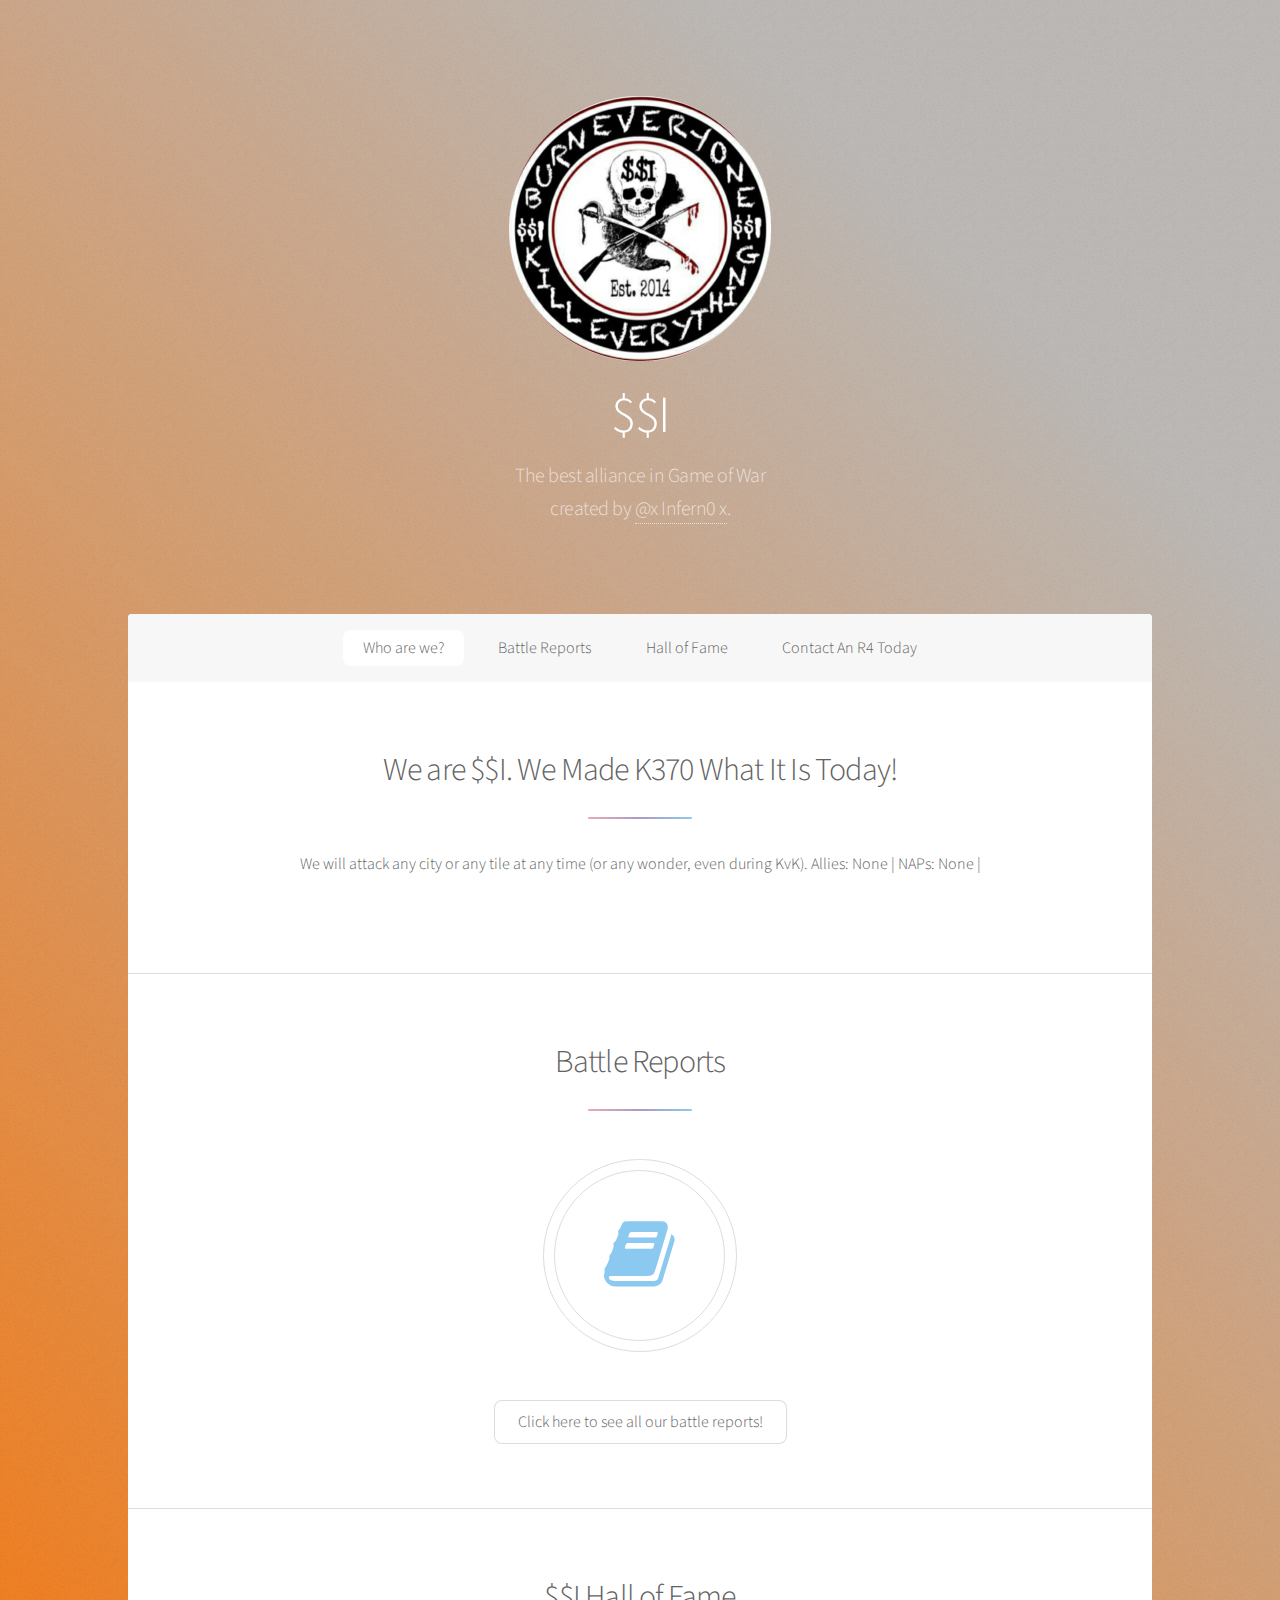
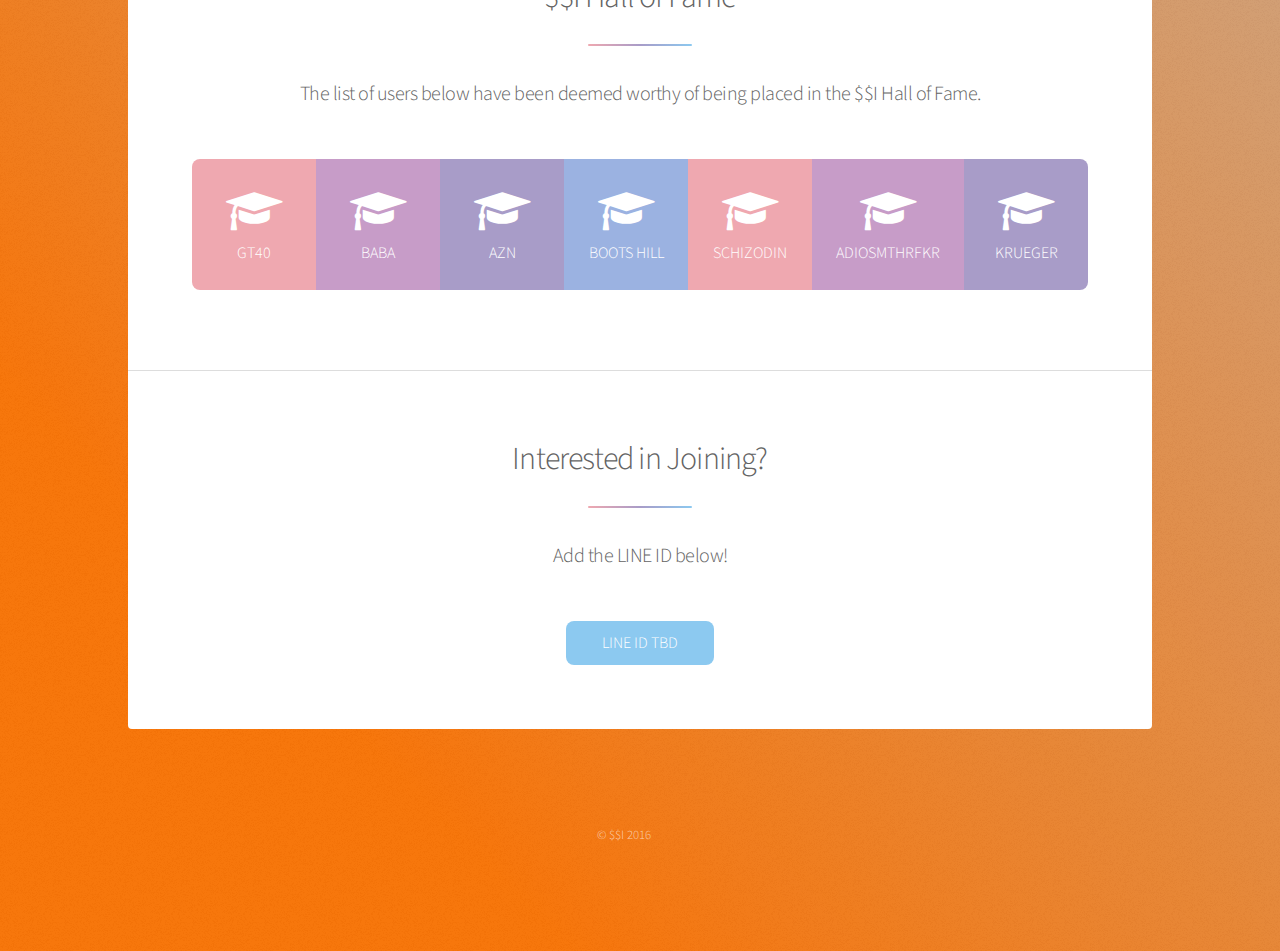
<file: index.html>
<!DOCTYPE HTML>

<html>
	<head>
		<title>Machine Zone Sucks</title>
		<meta charset="utf-8" />
		<meta name="viewport" content="width=device-width, initial-scale=1" />
		<!--[if lte IE 8]><script src="assets/js/ie/html5shiv.js"></script><![endif]-->
		<link rel="stylesheet" href="assets/css/main.css" />
		<!--[if lte IE 9]><link rel="stylesheet" href="assets/css/ie9.css" /><![endif]-->
		<!--[if lte IE 8]><link rel="stylesheet" href="assets/css/ie8.css" /><![endif]-->
	</head>
	<body>

		<!-- Wrapper -->
			<div id="wrapper">

				<!-- Header -->
					<header id="header" class="alt">
						<span class="logo"><img src="images/logo.png" alt="" /></span>
						<h1>$$I</h1>
						<p>The best alliance in Game of War<br />
						created by <a href="">@x Infern0 x</a>.</p>
					</header>

				<!-- Nav -->
					<nav id="nav">
						<ul>
							<li><a href="#intro" class="active">Who are we?</a></li>
							<li><a href="#first">Battle Reports</a></li>
							<li><a href="#second">Hall of Fame</a></li>
							<li><a href="#cta">Contact An R4 Today</a></li>
						</ul>
					</nav>

				<!-- Main -->
					<div id="main">

						<!-- Introduction -->
							<section id="intro" class="main">
								<div class="spotlight">
									<div class="content">
										<header class="major">
											<center><h2>We are $$I. We Made K370 What It Is Today!</h2></center>
										</header>
										<center><p>We will attack any city or any tile at any time (or any wonder, even during KvK). Allies: None | NAPs: None |</p></center>
									</div>
								</div>
							</section>

						<!-- First Section -->
							<section id="first" class="main special">
								<header class="major">
									<h2>Battle Reports</h2>
								</header>
								<ul class="features">
									<li>
										<span class="icon major style5 fa-book"></span>
									</li>
								</ul>
								<footer class="major">
									<ul class="actions">
										<li><a href="reports.html" class="button">Click here to see all our battle reports!</a></li>
									</ul>
								</footer>
							</section>

						<!-- Second Section -->
							<section id="second" class="main special">
								<header class="major">
									<h2>$$I Hall of Fame</h2>
									<p>The list of users below have been deemed worthy of being placed in the $$I Hall of Fame.</p>
								</header>
								<ul class="statistics">
									<li class="style1">
										<span class="icon fa-graduation-cap"></span>
										GT40 
									</li>
									<li class="style2">
										<span class="icon fa-graduation-cap"></span>
										BABA 
									</li>
									<li class="style3">
										<span class="icon fa-graduation-cap"></span>
										AZN 
									</li>
									<li class="style4">
										<span class="icon fa-graduation-cap"></span>
										BOOTS HILL 
									</li>
									<li class="style1">
										<span class="icon fa-graduation-cap"></span>
										SCHIZODIN
									</li>
									<li class="style2">
										<span class="icon fa-graduation-cap"></span>
										ADIOSMTHRFKR
									</li>
									<li class="style3">
										<span class="icon fa-graduation-cap"></span>
										KRUEGER 
									</li>
								</ul>
								<footer class="major">
									<ul class="actions">
									</ul>
								</footer>
							</section>

						<!-- Get Started -->
							<section id="cta" class="main special">
								<header class="major">
									<h2>Interested in Joining?</h2>
									<p>Add the LINE ID below!</p>
								</header>
								<footer class="major">
									<ul class="actions">
										<li><a href="" class="button special">LINE ID TBD</a></li>
									</ul>
								</footer>
							</section>

					</div>

				<!-- Footer -->
					<footer id="footer">
						<p class="copyright">&copy; $$I 2016</p>
					</footer>

			</div>

		<!-- Scripts -->
			<script src="assets/js/jquery.min.js"></script>
			<script src="assets/js/jquery.scrollex.min.js"></script>
			<script src="assets/js/jquery.scrolly.min.js"></script>
			<script src="assets/js/skel.min.js"></script>
			<script src="assets/js/util.js"></script>
			<!--[if lte IE 8]><script src="assets/js/ie/respond.min.js"></script><![endif]-->
			<script src="assets/js/main.js"></script>

	</body>
</html>
</file>
<file: assets/css/ie9.css>
/*
	Stellar by HTML5 UP
	html5up.net | @ajlkn
	Free for personal and commercial use under the CCA 3.0 license (html5up.net/license)
*/

/* Spotlight */

	.spotlight:after {
		content: '';
		display: block;
		clear: both;
	}

	.spotlight .content {
		float: left;
		width: 60%;
	}

	.spotlight .image {
		float: left;
	}

/* Features */

	.features:after {
		content: '';
		display: block;
		clear: both;
	}

	.features li {
		float: left;
	}

/* Statistics */

	.statistics {
		display: inline-block;
		width: auto;
	}

		.statistics:after {
			content: '';
			display: block;
			clear: both;
		}

		.statistics li {
			float: left;
			padding: 1.5em 2.5em;
		}

/* Footer */

	#footer > * {
		float: left;
	}

	#footer .copyright {
		clear: both;
	}
</file>
<file: assets/css/ie8.css>
/*
	Stellar by HTML5 UP
	html5up.net | @ajlkn
	Free for personal and commercial use under the CCA 3.0 license (html5up.net/license)
*/

/* Type */

	body {
		color: #ffffff;
	}

/* Button */

	.button {
		position: relative;
		border: solid 1px !important;
	}

		.button.special {
			border: none !important;
		}

/* Icon */

	.icon.major {
		-ms-behavior: url("assets/js/ie/PIE.htc");
	}

		.icon.major:before {
			font-size: 4em;
			border: 0;
		}

/* Spotlight */

	.spotlight .image {
		position: relative;
		-ms-behavior: url("assets/js/ie/PIE.htc");
	}

		.spotlight .image img {
			position: relative;
			-ms-behavior: url("assets/js/ie/PIE.htc");
		}

/* Features */

	.features li {
		width: 29%;
	}

/* Footer */

	#footer > * {
		width: 50%;
		margin-left: 0;
	}

/* Main */

	#main > .main > .image.main:first-child {
		margin-top: 0;
		margin-left: 0;
		width: 100%;
	}
</file>
<file: assets/css/main.css>
@import url(font-awesome.min.css);
@import "https://fonts.googleapis.com/css?family=Source+Sans+Pro:300,400";

/*
	Stellar by HTML5 UP
	html5up.net | @ajlkn
	Free for personal and commercial use under the CCA 3.0 license (html5up.net/license)
*/

/* Reset */

	html, body, div, span, applet, object, iframe, h1, h2, h3, h4, h5, h6, p, blockquote, pre, a, abbr, acronym, address, big, cite, code, del, dfn, em, img, ins, kbd, q, s, samp, small, strike, strong, sub, sup, tt, var, b, u, i, center, dl, dt, dd, ol, ul, li, fieldset, form, label, legend, table, caption, tbody, tfoot, thead, tr, th, td, article, aside, canvas, details, embed, figure, figcaption, footer, header, hgroup, menu, nav, output, ruby, section, summary, time, mark, audio, video {
		margin: 0;
		padding: 0;
		border: 0;
		font-size: 100%;
		font: inherit;
		vertical-align: baseline;
	}

	article, aside, details, figcaption, figure, footer, header, hgroup, menu, nav, section {
		display: block;
	}

	body {
		line-height: 1;
	}

	ol, ul {
		list-style: none;
	}

	blockquote, q {
		quotes: none;
	}

	blockquote:before, blockquote:after, q:before, q:after {
		content: '';
		content: none;
	}

	table {
		border-collapse: collapse;
		border-spacing: 0;
	}

	body {
		-webkit-text-size-adjust: none;
	}

/* Box Model */

	*, *:before, *:after {
		-moz-box-sizing: border-box;
		-webkit-box-sizing: border-box;
		box-sizing: border-box;
	}

/* Grid */

	.row {
		border-bottom: solid 1px transparent;
		-moz-box-sizing: border-box;
		-webkit-box-sizing: border-box;
		box-sizing: border-box;
	}

	.row > * {
		float: left;
		-moz-box-sizing: border-box;
		-webkit-box-sizing: border-box;
		box-sizing: border-box;
	}

	.row:after, .row:before {
		content: '';
		display: block;
		clear: both;
		height: 0;
	}

	.row.uniform > * > :first-child {
		margin-top: 0;
	}

	.row.uniform > * > :last-child {
		margin-bottom: 0;
	}

	.row.\30 \25 > * {
		padding: 0 0 0 0em;
	}

	.row.\30 \25 {
		margin: 0 0 -1px 0em;
	}

	.row.uniform.\30 \25 > * {
		padding: 0em 0 0 0em;
	}

	.row.uniform.\30 \25 {
		margin: 0em 0 -1px 0em;
	}

	.row > * {
		padding: 0 0 0 1.5em;
	}

	.row {
		margin: 0 0 -1px -1.5em;
	}

	.row.uniform > * {
		padding: 1.5em 0 0 1.5em;
	}

	.row.uniform {
		margin: -1.5em 0 -1px -1.5em;
	}

	.row.\32 00\25 > * {
		padding: 0 0 0 3em;
	}

	.row.\32 00\25 {
		margin: 0 0 -1px -3em;
	}

	.row.uniform.\32 00\25 > * {
		padding: 3em 0 0 3em;
	}

	.row.uniform.\32 00\25 {
		margin: -3em 0 -1px -3em;
	}

	.row.\31 50\25 > * {
		padding: 0 0 0 2.25em;
	}

	.row.\31 50\25 {
		margin: 0 0 -1px -2.25em;
	}

	.row.uniform.\31 50\25 > * {
		padding: 2.25em 0 0 2.25em;
	}

	.row.uniform.\31 50\25 {
		margin: -2.25em 0 -1px -2.25em;
	}

	.row.\35 0\25 > * {
		padding: 0 0 0 0.75em;
	}

	.row.\35 0\25 {
		margin: 0 0 -1px -0.75em;
	}

	.row.uniform.\35 0\25 > * {
		padding: 0.75em 0 0 0.75em;
	}

	.row.uniform.\35 0\25 {
		margin: -0.75em 0 -1px -0.75em;
	}

	.row.\32 5\25 > * {
		padding: 0 0 0 0.375em;
	}

	.row.\32 5\25 {
		margin: 0 0 -1px -0.375em;
	}

	.row.uniform.\32 5\25 > * {
		padding: 0.375em 0 0 0.375em;
	}

	.row.uniform.\32 5\25 {
		margin: -0.375em 0 -1px -0.375em;
	}

	.\31 2u, .\31 2u\24 {
		width: 100%;
		clear: none;
		margin-left: 0;
	}

	.\31 1u, .\31 1u\24 {
		width: 91.6666666667%;
		clear: none;
		margin-left: 0;
	}

	.\31 0u, .\31 0u\24 {
		width: 83.3333333333%;
		clear: none;
		margin-left: 0;
	}

	.\39 u, .\39 u\24 {
		width: 75%;
		clear: none;
		margin-left: 0;
	}

	.\38 u, .\38 u\24 {
		width: 66.6666666667%;
		clear: none;
		margin-left: 0;
	}

	.\37 u, .\37 u\24 {
		width: 58.3333333333%;
		clear: none;
		margin-left: 0;
	}

	.\36 u, .\36 u\24 {
		width: 50%;
		clear: none;
		margin-left: 0;
	}

	.\35 u, .\35 u\24 {
		width: 41.6666666667%;
		clear: none;
		margin-left: 0;
	}

	.\34 u, .\34 u\24 {
		width: 33.3333333333%;
		clear: none;
		margin-left: 0;
	}

	.\33 u, .\33 u\24 {
		width: 25%;
		clear: none;
		margin-left: 0;
	}

	.\32 u, .\32 u\24 {
		width: 16.6666666667%;
		clear: none;
		margin-left: 0;
	}

	.\31 u, .\31 u\24 {
		width: 8.3333333333%;
		clear: none;
		margin-left: 0;
	}

	.\31 2u\24 + *,
	.\31 1u\24 + *,
	.\31 0u\24 + *,
	.\39 u\24 + *,
	.\38 u\24 + *,
	.\37 u\24 + *,
	.\36 u\24 + *,
	.\35 u\24 + *,
	.\34 u\24 + *,
	.\33 u\24 + *,
	.\32 u\24 + *,
	.\31 u\24 + * {
		clear: left;
	}

	.\-11u {
		margin-left: 91.66667%;
	}

	.\-10u {
		margin-left: 83.33333%;
	}

	.\-9u {
		margin-left: 75%;
	}

	.\-8u {
		margin-left: 66.66667%;
	}

	.\-7u {
		margin-left: 58.33333%;
	}

	.\-6u {
		margin-left: 50%;
	}

	.\-5u {
		margin-left: 41.66667%;
	}

	.\-4u {
		margin-left: 33.33333%;
	}

	.\-3u {
		margin-left: 25%;
	}

	.\-2u {
		margin-left: 16.66667%;
	}

	.\-1u {
		margin-left: 8.33333%;
	}

	@media screen and (max-width: 1680px) {

		.row > * {
			padding: 0 0 0 1.5em;
		}

		.row {
			margin: 0 0 -1px -1.5em;
		}

		.row.uniform > * {
			padding: 1.5em 0 0 1.5em;
		}

		.row.uniform {
			margin: -1.5em 0 -1px -1.5em;
		}

		.row.\32 00\25 > * {
			padding: 0 0 0 3em;
		}

		.row.\32 00\25 {
			margin: 0 0 -1px -3em;
		}

		.row.uniform.\32 00\25 > * {
			padding: 3em 0 0 3em;
		}

		.row.uniform.\32 00\25 {
			margin: -3em 0 -1px -3em;
		}

		.row.\31 50\25 > * {
			padding: 0 0 0 2.25em;
		}

		.row.\31 50\25 {
			margin: 0 0 -1px -2.25em;
		}

		.row.uniform.\31 50\25 > * {
			padding: 2.25em 0 0 2.25em;
		}

		.row.uniform.\31 50\25 {
			margin: -2.25em 0 -1px -2.25em;
		}

		.row.\35 0\25 > * {
			padding: 0 0 0 0.75em;
		}

		.row.\35 0\25 {
			margin: 0 0 -1px -0.75em;
		}

		.row.uniform.\35 0\25 > * {
			padding: 0.75em 0 0 0.75em;
		}

		.row.uniform.\35 0\25 {
			margin: -0.75em 0 -1px -0.75em;
		}

		.row.\32 5\25 > * {
			padding: 0 0 0 0.375em;
		}

		.row.\32 5\25 {
			margin: 0 0 -1px -0.375em;
		}

		.row.uniform.\32 5\25 > * {
			padding: 0.375em 0 0 0.375em;
		}

		.row.uniform.\32 5\25 {
			margin: -0.375em 0 -1px -0.375em;
		}

		.\31 2u\28xlarge\29, .\31 2u\24\28xlarge\29 {
			width: 100%;
			clear: none;
			margin-left: 0;
		}

		.\31 1u\28xlarge\29, .\31 1u\24\28xlarge\29 {
			width: 91.6666666667%;
			clear: none;
			margin-left: 0;
		}

		.\31 0u\28xlarge\29, .\31 0u\24\28xlarge\29 {
			width: 83.3333333333%;
			clear: none;
			margin-left: 0;
		}

		.\39 u\28xlarge\29, .\39 u\24\28xlarge\29 {
			width: 75%;
			clear: none;
			margin-left: 0;
		}

		.\38 u\28xlarge\29, .\38 u\24\28xlarge\29 {
			width: 66.6666666667%;
			clear: none;
			margin-left: 0;
		}

		.\37 u\28xlarge\29, .\37 u\24\28xlarge\29 {
			width: 58.3333333333%;
			clear: none;
			margin-left: 0;
		}

		.\36 u\28xlarge\29, .\36 u\24\28xlarge\29 {
			width: 50%;
			clear: none;
			margin-left: 0;
		}

		.\35 u\28xlarge\29, .\35 u\24\28xlarge\29 {
			width: 41.6666666667%;
			clear: none;
			margin-left: 0;
		}

		.\34 u\28xlarge\29, .\34 u\24\28xlarge\29 {
			width: 33.3333333333%;
			clear: none;
			margin-left: 0;
		}

		.\33 u\28xlarge\29, .\33 u\24\28xlarge\29 {
			width: 25%;
			clear: none;
			margin-left: 0;
		}

		.\32 u\28xlarge\29, .\32 u\24\28xlarge\29 {
			width: 16.6666666667%;
			clear: none;
			margin-left: 0;
		}

		.\31 u\28xlarge\29, .\31 u\24\28xlarge\29 {
			width: 8.3333333333%;
			clear: none;
			margin-left: 0;
		}

		.\31 2u\24\28xlarge\29 + *,
		.\31 1u\24\28xlarge\29 + *,
		.\31 0u\24\28xlarge\29 + *,
		.\39 u\24\28xlarge\29 + *,
		.\38 u\24\28xlarge\29 + *,
		.\37 u\24\28xlarge\29 + *,
		.\36 u\24\28xlarge\29 + *,
		.\35 u\24\28xlarge\29 + *,
		.\34 u\24\28xlarge\29 + *,
		.\33 u\24\28xlarge\29 + *,
		.\32 u\24\28xlarge\29 + *,
		.\31 u\24\28xlarge\29 + * {
			clear: left;
		}

		.\-11u\28xlarge\29 {
			margin-left: 91.66667%;
		}

		.\-10u\28xlarge\29 {
			margin-left: 83.33333%;
		}

		.\-9u\28xlarge\29 {
			margin-left: 75%;
		}

		.\-8u\28xlarge\29 {
			margin-left: 66.66667%;
		}

		.\-7u\28xlarge\29 {
			margin-left: 58.33333%;
		}

		.\-6u\28xlarge\29 {
			margin-left: 50%;
		}

		.\-5u\28xlarge\29 {
			margin-left: 41.66667%;
		}

		.\-4u\28xlarge\29 {
			margin-left: 33.33333%;
		}

		.\-3u\28xlarge\29 {
			margin-left: 25%;
		}

		.\-2u\28xlarge\29 {
			margin-left: 16.66667%;
		}

		.\-1u\28xlarge\29 {
			margin-left: 8.33333%;
		}

	}

	@media screen and (max-width: 1280px) {

		.row > * {
			padding: 0 0 0 1.5em;
		}

		.row {
			margin: 0 0 -1px -1.5em;
		}

		.row.uniform > * {
			padding: 1.5em 0 0 1.5em;
		}

		.row.uniform {
			margin: -1.5em 0 -1px -1.5em;
		}

		.row.\32 00\25 > * {
			padding: 0 0 0 3em;
		}

		.row.\32 00\25 {
			margin: 0 0 -1px -3em;
		}

		.row.uniform.\32 00\25 > * {
			padding: 3em 0 0 3em;
		}

		.row.uniform.\32 00\25 {
			margin: -3em 0 -1px -3em;
		}

		.row.\31 50\25 > * {
			padding: 0 0 0 2.25em;
		}

		.row.\31 50\25 {
			margin: 0 0 -1px -2.25em;
		}

		.row.uniform.\31 50\25 > * {
			padding: 2.25em 0 0 2.25em;
		}

		.row.uniform.\31 50\25 {
			margin: -2.25em 0 -1px -2.25em;
		}

		.row.\35 0\25 > * {
			padding: 0 0 0 0.75em;
		}

		.row.\35 0\25 {
			margin: 0 0 -1px -0.75em;
		}

		.row.uniform.\35 0\25 > * {
			padding: 0.75em 0 0 0.75em;
		}

		.row.uniform.\35 0\25 {
			margin: -0.75em 0 -1px -0.75em;
		}

		.row.\32 5\25 > * {
			padding: 0 0 0 0.375em;
		}

		.row.\32 5\25 {
			margin: 0 0 -1px -0.375em;
		}

		.row.uniform.\32 5\25 > * {
			padding: 0.375em 0 0 0.375em;
		}

		.row.uniform.\32 5\25 {
			margin: -0.375em 0 -1px -0.375em;
		}

		.\31 2u\28large\29, .\31 2u\24\28large\29 {
			width: 100%;
			clear: none;
			margin-left: 0;
		}

		.\31 1u\28large\29, .\31 1u\24\28large\29 {
			width: 91.6666666667%;
			clear: none;
			margin-left: 0;
		}

		.\31 0u\28large\29, .\31 0u\24\28large\29 {
			width: 83.3333333333%;
			clear: none;
			margin-left: 0;
		}

		.\39 u\28large\29, .\39 u\24\28large\29 {
			width: 75%;
			clear: none;
			margin-left: 0;
		}

		.\38 u\28large\29, .\38 u\24\28large\29 {
			width: 66.6666666667%;
			clear: none;
			margin-left: 0;
		}

		.\37 u\28large\29, .\37 u\24\28large\29 {
			width: 58.3333333333%;
			clear: none;
			margin-left: 0;
		}

		.\36 u\28large\29, .\36 u\24\28large\29 {
			width: 50%;
			clear: none;
			margin-left: 0;
		}

		.\35 u\28large\29, .\35 u\24\28large\29 {
			width: 41.6666666667%;
			clear: none;
			margin-left: 0;
		}

		.\34 u\28large\29, .\34 u\24\28large\29 {
			width: 33.3333333333%;
			clear: none;
			margin-left: 0;
		}

		.\33 u\28large\29, .\33 u\24\28large\29 {
			width: 25%;
			clear: none;
			margin-left: 0;
		}

		.\32 u\28large\29, .\32 u\24\28large\29 {
			width: 16.6666666667%;
			clear: none;
			margin-left: 0;
		}

		.\31 u\28large\29, .\31 u\24\28large\29 {
			width: 8.3333333333%;
			clear: none;
			margin-left: 0;
		}

		.\31 2u\24\28large\29 + *,
		.\31 1u\24\28large\29 + *,
		.\31 0u\24\28large\29 + *,
		.\39 u\24\28large\29 + *,
		.\38 u\24\28large\29 + *,
		.\37 u\24\28large\29 + *,
		.\36 u\24\28large\29 + *,
		.\35 u\24\28large\29 + *,
		.\34 u\24\28large\29 + *,
		.\33 u\24\28large\29 + *,
		.\32 u\24\28large\29 + *,
		.\31 u\24\28large\29 + * {
			clear: left;
		}

		.\-11u\28large\29 {
			margin-left: 91.66667%;
		}

		.\-10u\28large\29 {
			margin-left: 83.33333%;
		}

		.\-9u\28large\29 {
			margin-left: 75%;
		}

		.\-8u\28large\29 {
			margin-left: 66.66667%;
		}

		.\-7u\28large\29 {
			margin-left: 58.33333%;
		}

		.\-6u\28large\29 {
			margin-left: 50%;
		}

		.\-5u\28large\29 {
			margin-left: 41.66667%;
		}

		.\-4u\28large\29 {
			margin-left: 33.33333%;
		}

		.\-3u\28large\29 {
			margin-left: 25%;
		}

		.\-2u\28large\29 {
			margin-left: 16.66667%;
		}

		.\-1u\28large\29 {
			margin-left: 8.33333%;
		}

	}

	@media screen and (max-width: 980px) {

		.row > * {
			padding: 0 0 0 1.5em;
		}

		.row {
			margin: 0 0 -1px -1.5em;
		}

		.row.uniform > * {
			padding: 1.5em 0 0 1.5em;
		}

		.row.uniform {
			margin: -1.5em 0 -1px -1.5em;
		}

		.row.\32 00\25 > * {
			padding: 0 0 0 3em;
		}

		.row.\32 00\25 {
			margin: 0 0 -1px -3em;
		}

		.row.uniform.\32 00\25 > * {
			padding: 3em 0 0 3em;
		}

		.row.uniform.\32 00\25 {
			margin: -3em 0 -1px -3em;
		}

		.row.\31 50\25 > * {
			padding: 0 0 0 2.25em;
		}

		.row.\31 50\25 {
			margin: 0 0 -1px -2.25em;
		}

		.row.uniform.\31 50\25 > * {
			padding: 2.25em 0 0 2.25em;
		}

		.row.uniform.\31 50\25 {
			margin: -2.25em 0 -1px -2.25em;
		}

		.row.\35 0\25 > * {
			padding: 0 0 0 0.75em;
		}

		.row.\35 0\25 {
			margin: 0 0 -1px -0.75em;
		}

		.row.uniform.\35 0\25 > * {
			padding: 0.75em 0 0 0.75em;
		}

		.row.uniform.\35 0\25 {
			margin: -0.75em 0 -1px -0.75em;
		}

		.row.\32 5\25 > * {
			padding: 0 0 0 0.375em;
		}

		.row.\32 5\25 {
			margin: 0 0 -1px -0.375em;
		}

		.row.uniform.\32 5\25 > * {
			padding: 0.375em 0 0 0.375em;
		}

		.row.uniform.\32 5\25 {
			margin: -0.375em 0 -1px -0.375em;
		}

		.\31 2u\28medium\29, .\31 2u\24\28medium\29 {
			width: 100%;
			clear: none;
			margin-left: 0;
		}

		.\31 1u\28medium\29, .\31 1u\24\28medium\29 {
			width: 91.6666666667%;
			clear: none;
			margin-left: 0;
		}

		.\31 0u\28medium\29, .\31 0u\24\28medium\29 {
			width: 83.3333333333%;
			clear: none;
			margin-left: 0;
		}

		.\39 u\28medium\29, .\39 u\24\28medium\29 {
			width: 75%;
			clear: none;
			margin-left: 0;
		}

		.\38 u\28medium\29, .\38 u\24\28medium\29 {
			width: 66.6666666667%;
			clear: none;
			margin-left: 0;
		}

		.\37 u\28medium\29, .\37 u\24\28medium\29 {
			width: 58.3333333333%;
			clear: none;
			margin-left: 0;
		}

		.\36 u\28medium\29, .\36 u\24\28medium\29 {
			width: 50%;
			clear: none;
			margin-left: 0;
		}

		.\35 u\28medium\29, .\35 u\24\28medium\29 {
			width: 41.6666666667%;
			clear: none;
			margin-left: 0;
		}

		.\34 u\28medium\29, .\34 u\24\28medium\29 {
			width: 33.3333333333%;
			clear: none;
			margin-left: 0;
		}

		.\33 u\28medium\29, .\33 u\24\28medium\29 {
			width: 25%;
			clear: none;
			margin-left: 0;
		}

		.\32 u\28medium\29, .\32 u\24\28medium\29 {
			width: 16.6666666667%;
			clear: none;
			margin-left: 0;
		}

		.\31 u\28medium\29, .\31 u\24\28medium\29 {
			width: 8.3333333333%;
			clear: none;
			margin-left: 0;
		}

		.\31 2u\24\28medium\29 + *,
		.\31 1u\24\28medium\29 + *,
		.\31 0u\24\28medium\29 + *,
		.\39 u\24\28medium\29 + *,
		.\38 u\24\28medium\29 + *,
		.\37 u\24\28medium\29 + *,
		.\36 u\24\28medium\29 + *,
		.\35 u\24\28medium\29 + *,
		.\34 u\24\28medium\29 + *,
		.\33 u\24\28medium\29 + *,
		.\32 u\24\28medium\29 + *,
		.\31 u\24\28medium\29 + * {
			clear: left;
		}

		.\-11u\28medium\29 {
			margin-left: 91.66667%;
		}

		.\-10u\28medium\29 {
			margin-left: 83.33333%;
		}

		.\-9u\28medium\29 {
			margin-left: 75%;
		}

		.\-8u\28medium\29 {
			margin-left: 66.66667%;
		}

		.\-7u\28medium\29 {
			margin-left: 58.33333%;
		}

		.\-6u\28medium\29 {
			margin-left: 50%;
		}

		.\-5u\28medium\29 {
			margin-left: 41.66667%;
		}

		.\-4u\28medium\29 {
			margin-left: 33.33333%;
		}

		.\-3u\28medium\29 {
			margin-left: 25%;
		}

		.\-2u\28medium\29 {
			margin-left: 16.66667%;
		}

		.\-1u\28medium\29 {
			margin-left: 8.33333%;
		}

	}

	@media screen and (max-width: 736px) {

		.row > * {
			padding: 0 0 0 1em;
		}

		.row {
			margin: 0 0 -1px -1em;
		}

		.row.uniform > * {
			padding: 1em 0 0 1em;
		}

		.row.uniform {
			margin: -1em 0 -1px -1em;
		}

		.row.\32 00\25 > * {
			padding: 0 0 0 2em;
		}

		.row.\32 00\25 {
			margin: 0 0 -1px -2em;
		}

		.row.uniform.\32 00\25 > * {
			padding: 2em 0 0 2em;
		}

		.row.uniform.\32 00\25 {
			margin: -2em 0 -1px -2em;
		}

		.row.\31 50\25 > * {
			padding: 0 0 0 1.5em;
		}

		.row.\31 50\25 {
			margin: 0 0 -1px -1.5em;
		}

		.row.uniform.\31 50\25 > * {
			padding: 1.5em 0 0 1.5em;
		}

		.row.uniform.\31 50\25 {
			margin: -1.5em 0 -1px -1.5em;
		}

		.row.\35 0\25 > * {
			padding: 0 0 0 0.5em;
		}

		.row.\35 0\25 {
			margin: 0 0 -1px -0.5em;
		}

		.row.uniform.\35 0\25 > * {
			padding: 0.5em 0 0 0.5em;
		}

		.row.uniform.\35 0\25 {
			margin: -0.5em 0 -1px -0.5em;
		}

		.row.\32 5\25 > * {
			padding: 0 0 0 0.25em;
		}

		.row.\32 5\25 {
			margin: 0 0 -1px -0.25em;
		}

		.row.uniform.\32 5\25 > * {
			padding: 0.25em 0 0 0.25em;
		}

		.row.uniform.\32 5\25 {
			margin: -0.25em 0 -1px -0.25em;
		}

		.\31 2u\28small\29, .\31 2u\24\28small\29 {
			width: 100%;
			clear: none;
			margin-left: 0;
		}

		.\31 1u\28small\29, .\31 1u\24\28small\29 {
			width: 91.6666666667%;
			clear: none;
			margin-left: 0;
		}

		.\31 0u\28small\29, .\31 0u\24\28small\29 {
			width: 83.3333333333%;
			clear: none;
			margin-left: 0;
		}

		.\39 u\28small\29, .\39 u\24\28small\29 {
			width: 75%;
			clear: none;
			margin-left: 0;
		}

		.\38 u\28small\29, .\38 u\24\28small\29 {
			width: 66.6666666667%;
			clear: none;
			margin-left: 0;
		}

		.\37 u\28small\29, .\37 u\24\28small\29 {
			width: 58.3333333333%;
			clear: none;
			margin-left: 0;
		}

		.\36 u\28small\29, .\36 u\24\28small\29 {
			width: 50%;
			clear: none;
			margin-left: 0;
		}

		.\35 u\28small\29, .\35 u\24\28small\29 {
			width: 41.6666666667%;
			clear: none;
			margin-left: 0;
		}

		.\34 u\28small\29, .\34 u\24\28small\29 {
			width: 33.3333333333%;
			clear: none;
			margin-left: 0;
		}

		.\33 u\28small\29, .\33 u\24\28small\29 {
			width: 25%;
			clear: none;
			margin-left: 0;
		}

		.\32 u\28small\29, .\32 u\24\28small\29 {
			width: 16.6666666667%;
			clear: none;
			margin-left: 0;
		}

		.\31 u\28small\29, .\31 u\24\28small\29 {
			width: 8.3333333333%;
			clear: none;
			margin-left: 0;
		}

		.\31 2u\24\28small\29 + *,
		.\31 1u\24\28small\29 + *,
		.\31 0u\24\28small\29 + *,
		.\39 u\24\28small\29 + *,
		.\38 u\24\28small\29 + *,
		.\37 u\24\28small\29 + *,
		.\36 u\24\28small\29 + *,
		.\35 u\24\28small\29 + *,
		.\34 u\24\28small\29 + *,
		.\33 u\24\28small\29 + *,
		.\32 u\24\28small\29 + *,
		.\31 u\24\28small\29 + * {
			clear: left;
		}

		.\-11u\28small\29 {
			margin-left: 91.66667%;
		}

		.\-10u\28small\29 {
			margin-left: 83.33333%;
		}

		.\-9u\28small\29 {
			margin-left: 75%;
		}

		.\-8u\28small\29 {
			margin-left: 66.66667%;
		}

		.\-7u\28small\29 {
			margin-left: 58.33333%;
		}

		.\-6u\28small\29 {
			margin-left: 50%;
		}

		.\-5u\28small\29 {
			margin-left: 41.66667%;
		}

		.\-4u\28small\29 {
			margin-left: 33.33333%;
		}

		.\-3u\28small\29 {
			margin-left: 25%;
		}

		.\-2u\28small\29 {
			margin-left: 16.66667%;
		}

		.\-1u\28small\29 {
			margin-left: 8.33333%;
		}

	}

	@media screen and (max-width: 480px) {

		.row > * {
			padding: 0 0 0 1em;
		}

		.row {
			margin: 0 0 -1px -1em;
		}

		.row.uniform > * {
			padding: 1em 0 0 1em;
		}

		.row.uniform {
			margin: -1em 0 -1px -1em;
		}

		.row.\32 00\25 > * {
			padding: 0 0 0 2em;
		}

		.row.\32 00\25 {
			margin: 0 0 -1px -2em;
		}

		.row.uniform.\32 00\25 > * {
			padding: 2em 0 0 2em;
		}

		.row.uniform.\32 00\25 {
			margin: -2em 0 -1px -2em;
		}

		.row.\31 50\25 > * {
			padding: 0 0 0 1.5em;
		}

		.row.\31 50\25 {
			margin: 0 0 -1px -1.5em;
		}

		.row.uniform.\31 50\25 > * {
			padding: 1.5em 0 0 1.5em;
		}

		.row.uniform.\31 50\25 {
			margin: -1.5em 0 -1px -1.5em;
		}

		.row.\35 0\25 > * {
			padding: 0 0 0 0.5em;
		}

		.row.\35 0\25 {
			margin: 0 0 -1px -0.5em;
		}

		.row.uniform.\35 0\25 > * {
			padding: 0.5em 0 0 0.5em;
		}

		.row.uniform.\35 0\25 {
			margin: -0.5em 0 -1px -0.5em;
		}

		.row.\32 5\25 > * {
			padding: 0 0 0 0.25em;
		}

		.row.\32 5\25 {
			margin: 0 0 -1px -0.25em;
		}

		.row.uniform.\32 5\25 > * {
			padding: 0.25em 0 0 0.25em;
		}

		.row.uniform.\32 5\25 {
			margin: -0.25em 0 -1px -0.25em;
		}

		.\31 2u\28xsmall\29, .\31 2u\24\28xsmall\29 {
			width: 100%;
			clear: none;
			margin-left: 0;
		}

		.\31 1u\28xsmall\29, .\31 1u\24\28xsmall\29 {
			width: 91.6666666667%;
			clear: none;
			margin-left: 0;
		}

		.\31 0u\28xsmall\29, .\31 0u\24\28xsmall\29 {
			width: 83.3333333333%;
			clear: none;
			margin-left: 0;
		}

		.\39 u\28xsmall\29, .\39 u\24\28xsmall\29 {
			width: 75%;
			clear: none;
			margin-left: 0;
		}

		.\38 u\28xsmall\29, .\38 u\24\28xsmall\29 {
			width: 66.6666666667%;
			clear: none;
			margin-left: 0;
		}

		.\37 u\28xsmall\29, .\37 u\24\28xsmall\29 {
			width: 58.3333333333%;
			clear: none;
			margin-left: 0;
		}

		.\36 u\28xsmall\29, .\36 u\24\28xsmall\29 {
			width: 50%;
			clear: none;
			margin-left: 0;
		}

		.\35 u\28xsmall\29, .\35 u\24\28xsmall\29 {
			width: 41.6666666667%;
			clear: none;
			margin-left: 0;
		}

		.\34 u\28xsmall\29, .\34 u\24\28xsmall\29 {
			width: 33.3333333333%;
			clear: none;
			margin-left: 0;
		}

		.\33 u\28xsmall\29, .\33 u\24\28xsmall\29 {
			width: 25%;
			clear: none;
			margin-left: 0;
		}

		.\32 u\28xsmall\29, .\32 u\24\28xsmall\29 {
			width: 16.6666666667%;
			clear: none;
			margin-left: 0;
		}

		.\31 u\28xsmall\29, .\31 u\24\28xsmall\29 {
			width: 8.3333333333%;
			clear: none;
			margin-left: 0;
		}

		.\31 2u\24\28xsmall\29 + *,
		.\31 1u\24\28xsmall\29 + *,
		.\31 0u\24\28xsmall\29 + *,
		.\39 u\24\28xsmall\29 + *,
		.\38 u\24\28xsmall\29 + *,
		.\37 u\24\28xsmall\29 + *,
		.\36 u\24\28xsmall\29 + *,
		.\35 u\24\28xsmall\29 + *,
		.\34 u\24\28xsmall\29 + *,
		.\33 u\24\28xsmall\29 + *,
		.\32 u\24\28xsmall\29 + *,
		.\31 u\24\28xsmall\29 + * {
			clear: left;
		}

		.\-11u\28xsmall\29 {
			margin-left: 91.66667%;
		}

		.\-10u\28xsmall\29 {
			margin-left: 83.33333%;
		}

		.\-9u\28xsmall\29 {
			margin-left: 75%;
		}

		.\-8u\28xsmall\29 {
			margin-left: 66.66667%;
		}

		.\-7u\28xsmall\29 {
			margin-left: 58.33333%;
		}

		.\-6u\28xsmall\29 {
			margin-left: 50%;
		}

		.\-5u\28xsmall\29 {
			margin-left: 41.66667%;
		}

		.\-4u\28xsmall\29 {
			margin-left: 33.33333%;
		}

		.\-3u\28xsmall\29 {
			margin-left: 25%;
		}

		.\-2u\28xsmall\29 {
			margin-left: 16.66667%;
		}

		.\-1u\28xsmall\29 {
			margin-left: 8.33333%;
		}

	}

	@media screen and (max-width: 360px) {

		.row > * {
			padding: 0 0 0 1em;
		}

		.row {
			margin: 0 0 -1px -1em;
		}

		.row.uniform > * {
			padding: 1em 0 0 1em;
		}

		.row.uniform {
			margin: -1em 0 -1px -1em;
		}

		.row.\32 00\25 > * {
			padding: 0 0 0 2em;
		}

		.row.\32 00\25 {
			margin: 0 0 -1px -2em;
		}

		.row.uniform.\32 00\25 > * {
			padding: 2em 0 0 2em;
		}

		.row.uniform.\32 00\25 {
			margin: -2em 0 -1px -2em;
		}

		.row.\31 50\25 > * {
			padding: 0 0 0 1.5em;
		}

		.row.\31 50\25 {
			margin: 0 0 -1px -1.5em;
		}

		.row.uniform.\31 50\25 > * {
			padding: 1.5em 0 0 1.5em;
		}

		.row.uniform.\31 50\25 {
			margin: -1.5em 0 -1px -1.5em;
		}

		.row.\35 0\25 > * {
			padding: 0 0 0 0.5em;
		}

		.row.\35 0\25 {
			margin: 0 0 -1px -0.5em;
		}

		.row.uniform.\35 0\25 > * {
			padding: 0.5em 0 0 0.5em;
		}

		.row.uniform.\35 0\25 {
			margin: -0.5em 0 -1px -0.5em;
		}

		.row.\32 5\25 > * {
			padding: 0 0 0 0.25em;
		}

		.row.\32 5\25 {
			margin: 0 0 -1px -0.25em;
		}

		.row.uniform.\32 5\25 > * {
			padding: 0.25em 0 0 0.25em;
		}

		.row.uniform.\32 5\25 {
			margin: -0.25em 0 -1px -0.25em;
		}

		.\31 2u\28xxsmall\29, .\31 2u\24\28xxsmall\29 {
			width: 100%;
			clear: none;
			margin-left: 0;
		}

		.\31 1u\28xxsmall\29, .\31 1u\24\28xxsmall\29 {
			width: 91.6666666667%;
			clear: none;
			margin-left: 0;
		}

		.\31 0u\28xxsmall\29, .\31 0u\24\28xxsmall\29 {
			width: 83.3333333333%;
			clear: none;
			margin-left: 0;
		}

		.\39 u\28xxsmall\29, .\39 u\24\28xxsmall\29 {
			width: 75%;
			clear: none;
			margin-left: 0;
		}

		.\38 u\28xxsmall\29, .\38 u\24\28xxsmall\29 {
			width: 66.6666666667%;
			clear: none;
			margin-left: 0;
		}

		.\37 u\28xxsmall\29, .\37 u\24\28xxsmall\29 {
			width: 58.3333333333%;
			clear: none;
			margin-left: 0;
		}

		.\36 u\28xxsmall\29, .\36 u\24\28xxsmall\29 {
			width: 50%;
			clear: none;
			margin-left: 0;
		}

		.\35 u\28xxsmall\29, .\35 u\24\28xxsmall\29 {
			width: 41.6666666667%;
			clear: none;
			margin-left: 0;
		}

		.\34 u\28xxsmall\29, .\34 u\24\28xxsmall\29 {
			width: 33.3333333333%;
			clear: none;
			margin-left: 0;
		}

		.\33 u\28xxsmall\29, .\33 u\24\28xxsmall\29 {
			width: 25%;
			clear: none;
			margin-left: 0;
		}

		.\32 u\28xxsmall\29, .\32 u\24\28xxsmall\29 {
			width: 16.6666666667%;
			clear: none;
			margin-left: 0;
		}

		.\31 u\28xxsmall\29, .\31 u\24\28xxsmall\29 {
			width: 8.3333333333%;
			clear: none;
			margin-left: 0;
		}

		.\31 2u\24\28xxsmall\29 + *,
		.\31 1u\24\28xxsmall\29 + *,
		.\31 0u\24\28xxsmall\29 + *,
		.\39 u\24\28xxsmall\29 + *,
		.\38 u\24\28xxsmall\29 + *,
		.\37 u\24\28xxsmall\29 + *,
		.\36 u\24\28xxsmall\29 + *,
		.\35 u\24\28xxsmall\29 + *,
		.\34 u\24\28xxsmall\29 + *,
		.\33 u\24\28xxsmall\29 + *,
		.\32 u\24\28xxsmall\29 + *,
		.\31 u\24\28xxsmall\29 + * {
			clear: left;
		}

		.\-11u\28xxsmall\29 {
			margin-left: 91.66667%;
		}

		.\-10u\28xxsmall\29 {
			margin-left: 83.33333%;
		}

		.\-9u\28xxsmall\29 {
			margin-left: 75%;
		}

		.\-8u\28xxsmall\29 {
			margin-left: 66.66667%;
		}

		.\-7u\28xxsmall\29 {
			margin-left: 58.33333%;
		}

		.\-6u\28xxsmall\29 {
			margin-left: 50%;
		}

		.\-5u\28xxsmall\29 {
			margin-left: 41.66667%;
		}

		.\-4u\28xxsmall\29 {
			margin-left: 33.33333%;
		}

		.\-3u\28xxsmall\29 {
			margin-left: 25%;
		}

		.\-2u\28xxsmall\29 {
			margin-left: 16.66667%;
		}

		.\-1u\28xxsmall\29 {
			margin-left: 8.33333%;
		}

	}

/* Basic */

	@-ms-viewport {
		width: device-width;
	}

	body {
		-ms-overflow-style: scrollbar;
	}

	@media screen and (max-width: 480px) {

		html, body {
			min-width: 320px;
		}

	}

	body {
		background-color: #FB7404;
		background-image: url("images/overlay.png"), -moz-linear-gradient(45deg, #FB7404 15%, #BDB8B4 85%);
		background-image: url("images/overlay.png"), -webkit-linear-gradient(45deg, #FB7404 15%, #BDB8B4 85%);
		background-image: url("images/overlay.png"), -ms-linear-gradient(45deg, #FB7404 15%, #BDB8B4 85%);
		background-image: url("images/overlay.png"), linear-gradient(45deg, #FB7404 15%, #BDB8B4 85%);
	}

		body.is-loading *, body.is-loading *:before, body.is-loading *:after {
			-moz-animation: none !important;
			-webkit-animation: none !important;
			-ms-animation: none !important;
			animation: none !important;
			-moz-transition: none !important;
			-webkit-transition: none !important;
			-ms-transition: none !important;
			transition: none !important;
		}

/* Type */

	body {
		background-color: #935d8c;
		color: rgba(255, 255, 255, 0.65);
	}

	body, input, select, textarea {
		font-family: "Source Sans Pro", Helvetica, sans-serif;
		font-size: 17pt;
		font-weight: 300;
		line-height: 1.65;
	}

		@media screen and (max-width: 1680px) {

			body, input, select, textarea {
				font-size: 14pt;
			}

		}

		@media screen and (max-width: 1280px) {

			body, input, select, textarea {
				font-size: 12pt;
			}

		}

		@media screen and (max-width: 360px) {

			body, input, select, textarea {
				font-size: 11pt;
			}

		}

	a {
		-moz-transition: color 0.2s ease, border-bottom 0.2s ease;
		-webkit-transition: color 0.2s ease, border-bottom 0.2s ease;
		-ms-transition: color 0.2s ease, border-bottom 0.2s ease;
		transition: color 0.2s ease, border-bottom 0.2s ease;
		text-decoration: none;
		border-bottom: dotted 1px;
		color: inherit;
	}

		a:hover {
			border-bottom-color: transparent;
		}

	strong, b {
		font-weight: 400;
	}

	em, i {
		font-style: italic;
	}

	p {
		margin: 0 0 2em 0;
	}

		p.content {
			-moz-columns: 20em 2;
			-webkit-columns: 20em 2;
			-ms-columns: 20em 2;
			columns: 20em 2;
			-moz-column-gap: 2em;
			-webkit-column-gap: 2em;
			-ms-column-gap: 2em;
			column-gap: 2em;
			text-align: justify;
		}

	h1, h2, h3, h4, h5, h6 {
		font-weight: 300;
		line-height: 1.5;
		margin: 0 0 0.7em 0;
		letter-spacing: -0.025em;
	}

		h1 a, h2 a, h3 a, h4 a, h5 a, h6 a {
			color: inherit;
			text-decoration: none;
		}

	h1 {
		font-size: 2.5em;
		line-height: 1.2;
	}

	h2 {
		font-size: 1.5em;
	}

	h3 {
		font-size: 1.25em;
	}

	h4 {
		font-size: 1.1em;
	}

	h5 {
		font-size: 0.9em;
	}

	h6 {
		font-size: 0.7em;
	}

	@media screen and (max-width: 736px) {

		h1 {
			font-size: 2em;
		}

	}

	sub {
		font-size: 0.8em;
		position: relative;
		top: 0.5em;
	}

	sup {
		font-size: 0.8em;
		position: relative;
		top: -0.5em;
	}

	blockquote {
		border-left: solid 4px;
		font-style: italic;
		margin: 0 0 2em 0;
		padding: 0.5em 0 0.5em 2em;
	}

	code {
		border-radius: 8px;
		border: solid 1px;
		font-family: "Courier New", monospace;
		font-size: 0.9em;
		margin: 0 0.25em;
		padding: 0.25em 0.65em;
	}

	pre {
		-webkit-overflow-scrolling: touch;
		font-family: "Courier New", monospace;
		font-size: 0.9em;
		margin: 0 0 2em 0;
	}

		pre code {
			display: block;
			line-height: 1.75;
			padding: 1em 1.5em;
			overflow-x: auto;
		}

	hr {
		border: 0;
		border-bottom: solid 1px;
		margin: 2em 0;
	}

		hr.major {
			margin: 3em 0;
		}

	.align-left {
		text-align: left;
	}

	.align-center {
		text-align: center;
	}

	.align-right {
		text-align: right;
	}

	input, select, textarea {
		color: #ffffff;
	}

	a:hover {
		color: #ffffff;
	}

	strong, b {
		color: #ffffff;
	}

	h1, h2, h3, h4, h5, h6 {
		color: #ffffff;
	}

	blockquote {
		border-left-color: rgba(255, 255, 255, 0.35);
	}

	code {
		background: rgba(255, 255, 255, 0.075);
		border-color: rgba(255, 255, 255, 0.35);
	}

	hr {
		border-bottom-color: rgba(255, 255, 255, 0.35);
	}

/* Box */

	.box {
		border-radius: 8px;
		border: solid;
		margin-bottom: 2em;
		padding: 1.5em;
	}

		.box > :last-child,
		.box > :last-child > :last-child,
		.box > :last-child > :last-child > :last-child {
			margin-bottom: 0;
		}

		.box.alt {
			border: 0;
			border-radius: 0;
			padding: 0;
		}

	.box {
		border-color: rgba(255, 255, 255, 0.35);
	}

/* Button */

	input[type="submit"],
	input[type="reset"],
	input[type="button"],
	button,
	.button {
		-moz-appearance: none;
		-webkit-appearance: none;
		-ms-appearance: none;
		appearance: none;
		-moz-transition: background-color 0.2s ease-in-out, color 0.2s ease-in-out;
		-webkit-transition: background-color 0.2s ease-in-out, color 0.2s ease-in-out;
		-ms-transition: background-color 0.2s ease-in-out, color 0.2s ease-in-out;
		transition: background-color 0.2s ease-in-out, color 0.2s ease-in-out;
		border-radius: 8px;
		border: 0;
		cursor: pointer;
		display: inline-block;
		font-weight: 300;
		height: 2.75em;
		line-height: 2.75em;
		min-width: 9.25em;
		padding: 0 1.5em;
		text-align: center;
		text-decoration: none;
		white-space: nowrap;
	}

		input[type="submit"].icon,
		input[type="reset"].icon,
		input[type="button"].icon,
		button.icon,
		.button.icon {
			padding-left: 1.35em;
		}

			input[type="submit"].icon:before,
			input[type="reset"].icon:before,
			input[type="button"].icon:before,
			button.icon:before,
			.button.icon:before {
				margin-right: 0.5em;
			}

		input[type="submit"].fit,
		input[type="reset"].fit,
		input[type="button"].fit,
		button.fit,
		.button.fit {
			display: block;
			margin: 0 0 1em 0;
			width: 100%;
		}

		input[type="submit"].small,
		input[type="reset"].small,
		input[type="button"].small,
		button.small,
		.button.small {
			font-size: 0.8em;
		}

		input[type="submit"].big,
		input[type="reset"].big,
		input[type="button"].big,
		button.big,
		.button.big {
			font-size: 1.35em;
		}

		input[type="submit"].disabled, input[type="submit"]:disabled,
		input[type="reset"].disabled,
		input[type="reset"]:disabled,
		input[type="button"].disabled,
		input[type="button"]:disabled,
		button.disabled,
		button:disabled,
		.button.disabled,
		.button:disabled {
			-moz-pointer-events: none;
			-webkit-pointer-events: none;
			-ms-pointer-events: none;
			pointer-events: none;
			opacity: 0.25;
		}

		@media screen and (max-width: 736px) {

			input[type="submit"],
			input[type="reset"],
			input[type="button"],
			button,
			.button {
				min-width: 0;
			}

		}

	input[type="submit"],
	input[type="reset"],
	input[type="button"],
	button,
	.button {
		background-color: transparent;
		box-shadow: inset 0 0 0 1px rgba(255, 255, 255, 0.35);
		color: #ffffff !important;
	}

		input[type="submit"]:hover,
		input[type="reset"]:hover,
		input[type="button"]:hover,
		button:hover,
		.button:hover {
			background-color: rgba(255, 255, 255, 0.075);
		}

		input[type="submit"]:active,
		input[type="reset"]:active,
		input[type="button"]:active,
		button:active,
		.button:active {
			background-color: rgba(255, 255, 255, 0.2);
		}

		input[type="submit"].icon:before,
		input[type="reset"].icon:before,
		input[type="button"].icon:before,
		button.icon:before,
		.button.icon:before {
			color: rgba(255, 255, 255, 0.5);
		}

		input[type="submit"].special,
		input[type="reset"].special,
		input[type="button"].special,
		button.special,
		.button.special {
			background-color: #8cc9f0;
			color: #ffffff !important;
			box-shadow: none;
		}

			input[type="submit"].special:hover,
			input[type="reset"].special:hover,
			input[type="button"].special:hover,
			button.special:hover,
			.button.special:hover {
				background-color: #9acff2;
			}

			input[type="submit"].special:active,
			input[type="reset"].special:active,
			input[type="button"].special:active,
			button.special:active,
			.button.special:active {
				background-color: #7ec3ee;
			}

			input[type="submit"].special.icon:before,
			input[type="reset"].special.icon:before,
			input[type="button"].special.icon:before,
			button.special.icon:before,
			.button.special.icon:before {
				color: #ffffff !important;
			}

/* Form */

	form {
		margin: 0 0 2em 0;
	}

	label {
		display: block;
		font-size: 0.9em;
		font-weight: 400;
		margin: 0 0 1em 0;
	}

	input[type="text"],
	input[type="password"],
	input[type="email"],
	select,
	textarea {
		-moz-appearance: none;
		-webkit-appearance: none;
		-ms-appearance: none;
		appearance: none;
		border-radius: 8px;
		border: solid 1px;
		color: inherit;
		display: block;
		outline: 0;
		padding: 0 1em;
		text-decoration: none;
		width: 100%;
	}

		input[type="text"]:invalid,
		input[type="password"]:invalid,
		input[type="email"]:invalid,
		select:invalid,
		textarea:invalid {
			box-shadow: none;
		}

	.select-wrapper {
		text-decoration: none;
		display: block;
		position: relative;
	}

		.select-wrapper:before {
			-moz-osx-font-smoothing: grayscale;
			-webkit-font-smoothing: antialiased;
			font-family: FontAwesome;
			font-style: normal;
			font-weight: normal;
			text-transform: none !important;
		}

		.select-wrapper:before {
			content: '\f078';
			display: block;
			height: 2.75em;
			line-height: 2.75em;
			pointer-events: none;
			position: absolute;
			right: 0;
			text-align: center;
			top: 0;
			width: 2.75em;
		}

		.select-wrapper select::-ms-expand {
			display: none;
		}

	input[type="text"],
	input[type="password"],
	input[type="email"],
	select {
		height: 2.75em;
	}

	textarea {
		padding: 0.75em 1em;
	}

	input[type="checkbox"],
	input[type="radio"] {
		-moz-appearance: none;
		-webkit-appearance: none;
		-ms-appearance: none;
		appearance: none;
		display: block;
		float: left;
		margin-right: -2em;
		opacity: 0;
		width: 1em;
		z-index: -1;
	}

		input[type="checkbox"] + label,
		input[type="radio"] + label {
			text-decoration: none;
			cursor: pointer;
			display: inline-block;
			font-size: 1em;
			font-weight: 300;
			padding-left: 2.4em;
			padding-right: 0.75em;
			position: relative;
		}

			input[type="checkbox"] + label:before,
			input[type="radio"] + label:before {
				-moz-osx-font-smoothing: grayscale;
				-webkit-font-smoothing: antialiased;
				font-family: FontAwesome;
				font-style: normal;
				font-weight: normal;
				text-transform: none !important;
			}

			input[type="checkbox"] + label:before,
			input[type="radio"] + label:before {
				border-radius: 8px;
				border: solid 1px;
				content: '';
				display: inline-block;
				height: 1.65em;
				left: 0;
				line-height: 1.58125em;
				position: absolute;
				text-align: center;
				top: 0;
				width: 1.65em;
			}

		input[type="checkbox"]:checked + label:before,
		input[type="radio"]:checked + label:before {
			content: '\f00c';
		}

	input[type="checkbox"] + label:before {
		border-radius: 8px;
	}

	input[type="radio"] + label:before {
		border-radius: 100%;
	}

	::-webkit-input-placeholder {
		opacity: 1.0;
	}

	:-moz-placeholder {
		opacity: 1.0;
	}

	::-moz-placeholder {
		opacity: 1.0;
	}

	:-ms-input-placeholder {
		opacity: 1.0;
	}

	.formerize-placeholder {
		opacity: 1.0;
	}

	label {
		color: #ffffff;
	}

	input[type="text"],
	input[type="password"],
	input[type="email"],
	select,
	textarea {
		background: rgba(255, 255, 255, 0.075);
		border-color: rgba(255, 255, 255, 0.35);
	}

		input[type="text"]:focus,
		input[type="password"]:focus,
		input[type="email"]:focus,
		select:focus,
		textarea:focus {
			border-color: #8cc9f0;
			box-shadow: 0 0 0 1px #8cc9f0;
		}

	.select-wrapper:before {
		color: rgba(255, 255, 255, 0.35);
	}

	input[type="checkbox"] + label,
	input[type="radio"] + label {
		color: rgba(255, 255, 255, 0.65);
	}

		input[type="checkbox"] + label:before,
		input[type="radio"] + label:before {
			background: rgba(255, 255, 255, 0.075);
			border-color: rgba(255, 255, 255, 0.35);
		}

	input[type="checkbox"]:checked + label:before,
	input[type="radio"]:checked + label:before {
		background-color: #ffffff;
		border-color: #ffffff;
		color: #935d8c;
	}

	input[type="checkbox"]:focus + label:before,
	input[type="radio"]:focus + label:before {
		border-color: #8cc9f0;
		box-shadow: 0 0 0 1px #8cc9f0;
	}

	::-webkit-input-placeholder {
		color: rgba(255, 255, 255, 0.5) !important;
	}

	:-moz-placeholder {
		color: rgba(255, 255, 255, 0.5) !important;
	}

	::-moz-placeholder {
		color: rgba(255, 255, 255, 0.5) !important;
	}

	:-ms-input-placeholder {
		color: rgba(255, 255, 255, 0.5) !important;
	}

	.formerize-placeholder {
		color: rgba(255, 255, 255, 0.5) !important;
	}

/* Icon */

	.icon {
		text-decoration: none;
		-moz-transition: background-color 0.2s ease-in-out, color 0.2s ease-in-out;
		-webkit-transition: background-color 0.2s ease-in-out, color 0.2s ease-in-out;
		-ms-transition: background-color 0.2s ease-in-out, color 0.2s ease-in-out;
		transition: background-color 0.2s ease-in-out, color 0.2s ease-in-out;
		border-bottom: none;
		position: relative;
	}

		.icon:before {
			-moz-osx-font-smoothing: grayscale;
			-webkit-font-smoothing: antialiased;
			font-family: FontAwesome;
			font-style: normal;
			font-weight: normal;
			text-transform: none !important;
		}

		.icon > .label {
			display: none;
		}

		.icon.major {
			border: solid 1px;
			display: inline-block;
			border-radius: 100%;
			padding: 0.65em;
			margin: 0 0 2em 0;
			cursor: default;
		}

			.icon.major:before {
				display: inline-block;
				font-size: 6.25rem;
				width: 2.25em;
				height: 2.25em;
				line-height: 2.2em;
				border-radius: 100%;
				border: solid 1px;
				text-align: center;
			}

		.icon.alt {
			display: inline-block;
			border: solid 1px;
			border-radius: 100%;
		}

			.icon.alt:before {
				display: block;
				font-size: 1.25em;
				width: 2em;
				height: 2em;
				text-align: center;
				line-height: 2em;
			}

		.icon.style1 {
			color: #efa8b0;
		}

		.icon.style2 {
			color: #c79cc8;
		}

		.icon.style3 {
			color: #a89cc8;
		}

		.icon.style4 {
			color: #9bb2e1;
		}

		.icon.style5 {
			color: #8cc9f0;
		}

		@media screen and (max-width: 1680px) {

			.icon.major:before {
				font-size: 5.5rem;
			}

		}

		@media screen and (max-width: 1280px) {

			.icon.major:before {
				font-size: 4.75rem;
			}

		}

		@media screen and (max-width: 736px) {

			.icon.major {
				margin: 0 0 1.5em 0;
				padding: 0.35em;
			}

				.icon.major:before {
					font-size: 3.5rem;
				}

		}

	.icon.major {
		border-color: rgba(255, 255, 255, 0.35);
	}

		.icon.major:before {
			border-color: rgba(255, 255, 255, 0.35);
		}

	.icon.alt {
		border-color: rgba(255, 255, 255, 0.35);
		color: #ffffff;
	}

		.icon.alt:hover {
			background-color: rgba(255, 255, 255, 0.075);
		}

		.icon.alt:active {
			background-color: rgba(255, 255, 255, 0.2);
		}

/* Image */

	.image {
		border-radius: 8px;
		border: 0;
		display: inline-block;
		position: relative;
	}

		.image img {
			border-radius: 8px;
			display: block;
		}

		.image.left, .image.right {
			max-width: 40%;
		}

			.image.left img, .image.right img {
				width: 100%;
			}

		.image.left {
			float: left;
			margin: 0 1.5em 1em 0;
			top: 0.25em;
		}

		.image.right {
			float: right;
			margin: 0 0 1em 1.5em;
			top: 0.25em;
		}

		.image.fit {
			display: block;
			margin: 0 0 2em 0;
			width: 100%;
		}

			.image.fit img {
				width: 100%;
			}

		.image.main {
			display: block;
			margin: 0 0 3em 0;
			width: 100%;
		}

			.image.main img {
				width: 100%;
			}

/* List */

	ol {
		list-style: decimal;
		margin: 0 0 2em 0;
		padding-left: 1.25em;
	}

		ol li {
			padding-left: 0.25em;
		}

	ul {
		list-style: disc;
		margin: 0 0 2em 0;
		padding-left: 1em;
	}

		ul li {
			padding-left: 0.5em;
		}

		ul.alt {
			list-style: none;
			padding-left: 0;
		}

			ul.alt li {
				border-top: solid 1px;
				padding: 0.5em 0;
			}

				ul.alt li:first-child {
					border-top: 0;
					padding-top: 0;
				}

		ul.icons {
			cursor: default;
			list-style: none;
			padding-left: 0;
		}

			ul.icons li {
				display: inline-block;
				padding: 0 0.65em 0 0;
			}

				ul.icons li:last-child {
					padding-right: 0 !important;
				}

		ul.actions {
			cursor: default;
			list-style: none;
			padding-left: 0;
		}

			ul.actions li {
				display: inline-block;
				padding: 0 1em 0 0;
				vertical-align: middle;
			}

				ul.actions li:last-child {
					padding-right: 0;
				}

			ul.actions.small li {
				padding: 0 0.5em 0 0;
			}

			ul.actions.vertical li {
				display: block;
				padding: 1em 0 0 0;
			}

				ul.actions.vertical li:first-child {
					padding-top: 0;
				}

				ul.actions.vertical li > * {
					margin-bottom: 0;
				}

			ul.actions.vertical.small li {
				padding: 0.5em 0 0 0;
			}

				ul.actions.vertical.small li:first-child {
					padding-top: 0;
				}

			ul.actions.fit {
				display: table;
				margin-left: -1em;
				padding: 0;
				table-layout: fixed;
				width: calc(100% + 1em);
			}

				ul.actions.fit li {
					display: table-cell;
					padding: 0 0 0 1em;
				}

					ul.actions.fit li > * {
						margin-bottom: 0;
					}

				ul.actions.fit.small {
					margin-left: -0.5em;
					width: calc(100% + 0.5em);
				}

					ul.actions.fit.small li {
						padding: 0 0 0 0.5em;
					}

			@media screen and (max-width: 480px) {

				ul.actions {
					margin: 0 0 2em 0;
				}

					ul.actions li {
						padding: 1em 0 0 0;
						display: block;
						text-align: center;
						width: 100%;
					}

						ul.actions li:first-child {
							padding-top: 0;
						}

						ul.actions li > * {
							width: 100%;
							margin: 0 !important;
						}

					ul.actions.small li {
						padding: 0.5em 0 0 0;
					}

						ul.actions.small li:first-child {
							padding-top: 0;
						}

			}

	dl {
		margin: 0 0 2em 0;
	}

		dl dt {
			display: block;
			font-weight: 400;
			margin: 0 0 1em 0;
		}

		dl dd {
			margin-left: 2em;
		}

		dl.alt dt {
			display: block;
			width: 3em;
			margin: 0;
			clear: left;
			float: left;
		}

		dl.alt dd {
			margin: 0 0 0.85em 5.5em;
		}

		dl.alt:after {
			content: '';
			display: block;
			clear: both;
		}

	ul.alt li {
		border-top-color: rgba(255, 255, 255, 0.35);
	}

	dl dt {
		color: #ffffff;
	}

/* Section/Article */

	section.special, article.special {
		text-align: center;
	}

	header.major {
		margin-bottom: 3em;
	}

		header.major h2 {
			font-size: 2em;
		}

			header.major h2:after {
				display: block;
				content: '';
				width: 3.25em;
				height: 2px;
				margin: 0.7em 0 1em 0;
				border-radius: 2px;
			}

				section.special header.major h2:after, article.special header.major h2:after {
					margin-left: auto;
					margin-right: auto;
				}

		header.major p {
			font-size: 1.25em;
			letter-spacing: -0.025em;
		}

		header.major.special {
			text-align: center;
		}

			header.major.special h2:after {
				margin-left: auto;
				margin-right: auto;
			}

	footer.major {
		margin-top: 3em;
	}

	@media screen and (max-width: 736px) {

		header.major {
			margin-bottom: 0;
		}

			header.major h2 {
				font-size: 1.5em;
			}

			header.major p {
				font-size: 1em;
				letter-spacing: 0;
			}

				header.major p br {
					display: none;
				}

		footer.major {
			margin-top: 0;
		}

	}

	header.major h2:after {
		background-color: rgba(255, 255, 255, 0.35);
	}

/* Table */

	.table-wrapper {
		-webkit-overflow-scrolling: touch;
		overflow-x: auto;
	}

	table {
		margin: 0 0 2em 0;
		width: 100%;
	}

		table tbody tr {
			border: solid 1px;
			border-left: 0;
			border-right: 0;
		}

		table td {
			padding: 0.75em 0.75em;
		}

		table th {
			font-size: 0.9em;
			font-weight: 400;
			padding: 0 0.75em 0.75em 0.75em;
			text-align: left;
		}

		table thead {
			border-bottom: solid 2px;
		}

		table tfoot {
			border-top: solid 2px;
		}

		table.alt {
			border-collapse: separate;
		}

			table.alt tbody tr td {
				border: solid 1px;
				border-left-width: 0;
				border-top-width: 0;
			}

				table.alt tbody tr td:first-child {
					border-left-width: 1px;
				}

			table.alt tbody tr:first-child td {
				border-top-width: 1px;
			}

			table.alt thead {
				border-bottom: 0;
			}

			table.alt tfoot {
				border-top: 0;
			}

	table tbody tr {
		border-color: rgba(255, 255, 255, 0.35);
	}

		table tbody tr:nth-child(2n + 1) {
			background-color: rgba(255, 255, 255, 0.075);
		}

	table th {
		color: #ffffff;
	}

	table thead {
		border-bottom-color: rgba(255, 255, 255, 0.35);
	}

	table tfoot {
		border-top-color: rgba(255, 255, 255, 0.35);
	}

	table.alt tbody tr td {
		border-color: rgba(255, 255, 255, 0.35);
	}

/* Features */

	.features {
		display: -moz-flex;
		display: -webkit-flex;
		display: -ms-flex;
		display: flex;
		-moz-flex-wrap: wrap;
		-webkit-flex-wrap: wrap;
		-ms-flex-wrap: wrap;
		flex-wrap: wrap;
		-moz-justify-content: center;
		-webkit-justify-content: center;
		-ms-justify-content: center;
		justify-content: center;
		width: calc(100% + 2em);
		margin: 0 0 3em -2em;
		padding: 0;
		list-style: none;
	}

		.features li {
			width: calc(33.33333% - 2em);
			margin-left: 2em;
			margin-top: 3em;
			padding: 0;
		}

			.features li:nth-child(1), .features li:nth-child(2), .features li:nth-child(3) {
				margin-top: 0;
			}

			.features li > :last-child {
				margin-bottom: 0;
			}

		@media screen and (max-width: 980px) {

			.features li {
				width: calc(50% - 2em);
			}

				.features li:nth-child(3) {
					margin-top: 3em;
				}

		}

		@media screen and (max-width: 736px) {

			.features {
				width: 100%;
				margin: 0 0 2em 0;
			}

				.features li {
					width: 100%;
					margin-left: 0;
					margin-top: 2em;
				}

					.features li:nth-child(2), .features li:nth-child(3) {
						margin-top: 2em;
					}

		}

/* Statistics */

	.statistics {
		display: -moz-flex;
		display: -webkit-flex;
		display: -ms-flex;
		display: flex;
		width: 100%;
		margin: 0 0 3em 0;
		padding: 0;
		list-style: none;
		cursor: default;
	}

		.statistics li {
			-moz-flex: 1;
			-webkit-flex: 1;
			-ms-flex: 1;
			flex: 1;
			padding: 1.5em;
			color: #ffffff;
			text-align: center;
		}

			.statistics li.style1 {
				background-color: #efa8b0;
			}

			.statistics li.style2 {
				background-color: #c79cc8;
			}

			.statistics li.style3 {
				background-color: #a89cc8;
			}

			.statistics li.style4 {
				background-color: #9bb2e1;
			}

			.statistics li.style5 {
				background-color: #8cc9f0;
			}

			.statistics li strong, .statistics li b {
				display: block;
				font-size: 2em;
				line-height: 1.1;
				color: inherit !important;
				font-weight: 300;
				letter-spacing: -0.025em;
			}

			.statistics li:first-child {
				border-top-left-radius: 8px;
				border-bottom-left-radius: 8px;
			}

			.statistics li:last-child {
				border-top-right-radius: 8px;
				border-bottom-right-radius: 8px;
			}

			.statistics li .icon {
				display: inline-block;
			}

				.statistics li .icon:before {
					font-size: 2.75rem;
					line-height: 1.3;
				}

		@media screen and (max-width: 980px) {

			.statistics li strong, .statistics li b {
				font-size: 1.5em;
			}

		}

		@media screen and (max-width: 736px) {

			.statistics {
				display: block;
				width: 20em;
				max-width: 100%;
				margin: 0 auto 2em auto;
			}

				.statistics li:first-child {
					border-bottom-left-radius: 0;
					border-top-right-radius: 8px;
				}

				.statistics li:last-child {
					border-top-right-radius: 0;
					border-bottom-left-radius: 8px;
				}

				.statistics li .icon:before {
					font-size: 3.75rem;
				}

				.statistics li strong, .statistics li b {
					font-size: 2.5em;
				}

		}

/* Spotlight */

	.spotlight {
		display: -moz-flex;
		display: -webkit-flex;
		display: -ms-flex;
		display: flex;
		-moz-align-items: center;
		-webkit-align-items: center;
		-ms-align-items: center;
		align-items: center;
		margin: 0 0 2em 0;
	}

		.spotlight .content {
			-moz-flex: 1;
			-webkit-flex: 1;
			-ms-flex: 1;
			flex: 1;
		}

			.spotlight .content > :last-child {
				margin-bottom: 0;
			}

			.spotlight .content header.major {
				margin: 0 0 2em 0;
			}

		.spotlight .image {
			display: inline-block;
			margin-left: 4em;
			padding: 0.65em;
			border-radius: 100%;
			border: solid 1px;
		}

			.spotlight .image img {
				display: block;
				border-radius: 100%;
				width: 16em;
			}

		@media screen and (max-width: 980px) {

			.spotlight {
				-moz-flex-direction: column-reverse;
				-webkit-flex-direction: column-reverse;
				-ms-flex-direction: column-reverse;
				flex-direction: column-reverse;
				text-align: center;
			}

				.spotlight .content {
					-moz-flex: 0 1 auto;
					-webkit-flex: 0 1 auto;
					-ms-flex: 0 1 auto;
					flex: 0 1 auto;
					width: 100%;
				}

					.spotlight .content header.major h2:after {
						margin-left: auto;
						margin-right: auto;
					}

				.spotlight .image {
					-moz-flex: 0 1 auto;
					-webkit-flex: 0 1 auto;
					-ms-flex: 0 1 auto;
					flex: 0 1 auto;
					margin-left: 0;
					margin-bottom: 2em;
				}

		}

		@media screen and (max-width: 736px) {

			.spotlight .image {
				padding: 0.35em;
			}

				.spotlight .image img {
					width: 12em;
				}

		}

	.spotlight .image {
		border-color: rgba(255, 255, 255, 0.35);
	}

/* Header */

	#header {
		padding: 5em 5em 1em 5em ;
		text-align: center;
	}

		#header h1 {
			margin: 0 0 0.25em 0;
		}

		#header p {
			font-size: 1.25em;
			letter-spacing: -0.025em;
		}

		#header.alt {
			padding: 7em 5em 4em 5em ;
		}

			#header.alt h1 {
				font-size: 3.25em;
			}

			#header.alt > * {
				-moz-transition: opacity 3s ease;
				-webkit-transition: opacity 3s ease;
				-ms-transition: opacity 3s ease;
				transition: opacity 3s ease;
				-moz-transition-delay: 0.5s;
				-webkit-transition-delay: 0.5s;
				-ms-transition-delay: 0.5s;
				transition-delay: 0.5s;
				opacity: 1;
			}

			#header.alt .logo {
				-moz-transition: opacity 1.25s ease, -moz-transform 0.5s ease;
				-webkit-transition: opacity 1.25s ease, -webkit-transform 0.5s ease;
				-ms-transition: opacity 1.25s ease, -ms-transform 0.5s ease;
				transition: opacity 1.25s ease, transform 0.5s ease;
				-moz-transition-delay: 0s;
				-webkit-transition-delay: 0s;
				-ms-transition-delay: 0s;
				transition-delay: 0s;
				display: block;
				margin: 0 0 1.5em 0;
			}

				#header.alt .logo img {
					display: block;
					margin: 0 auto;
					max-width: 75%;
				}

		@media screen and (max-width: 1280px) {

			#header {
				padding: 4em 4em 0.1em 4em ;
			}

				#header.alt {
					padding: 6em 4em 3em 4em ;
				}

		}

		@media screen and (max-width: 980px) {

			#header {
				padding: 4em 3em 0.1em 3em ;
			}

				#header.alt {
					padding: 5em 3em 2em 3em ;
				}

		}

		@media screen and (max-width: 736px) {

			#header {
				padding: 3em 2em 0.1em 2em ;
			}

				#header p {
					font-size: 1em;
					letter-spacing: 0;
				}

					#header p br {
						display: none;
					}

				#header.alt {
					padding: 4em 2em 1em 2em ;
				}

					#header.alt h1 {
						font-size: 2.5em;
					}

		}

		@media screen and (max-width: 480px) {

			#header {
				padding: 3em 1.5em 0.1em 1.5em ;
			}

				#header.alt {
					padding: 4em 1.5em 1em 1.5em ;
				}

		}

		@media screen and (max-width: 360px) {

			#header {
				padding: 2.5em 1em 0.1em 1em ;
			}

				#header.alt {
					padding: 3.5em 1em 0.5em 1em ;
				}

		}

		body.is-loading #header.alt > * {
			opacity: 0;
		}

		body.is-loading #header.alt .logo {
			-moz-transform: scale(0.8) rotate(-30deg);
			-webkit-transform: scale(0.8) rotate(-30deg);
			-ms-transform: scale(0.8) rotate(-30deg);
			transform: scale(0.8) rotate(-30deg);
		}

/* Nav */

	#nav {
		-moz-transition: background-color 0.2s ease, border-top-left-radius 0.2s ease, border-top-right-radius 0.2s ease, padding 0.2s ease;
		-webkit-transition: background-color 0.2s ease, border-top-left-radius 0.2s ease, border-top-right-radius 0.2s ease, padding 0.2s ease;
		-ms-transition: background-color 0.2s ease, border-top-left-radius 0.2s ease, border-top-right-radius 0.2s ease, padding 0.2s ease;
		transition: background-color 0.2s ease, border-top-left-radius 0.2s ease, border-top-right-radius 0.2s ease, padding 0.2s ease;
		background-color: #ffffff;
		color: #636363;
		position: absolute;
		width: 64em;
		max-width: calc(100% - 4em);
		padding: 1em;
		background-color: #f7f7f7;
		border-top-left-radius: 0.25em;
		border-top-right-radius: 0.25em;
		cursor: default;
		text-align: center;
	}

		#nav input, #nav select, #nav textarea {
			color: #636363;
		}

		#nav a:hover {
			color: #636363;
		}

		#nav strong, #nav b {
			color: #636363;
		}

		#nav h1, #nav h2, #nav h3, #nav h4, #nav h5, #nav h6 {
			color: #636363;
		}

		#nav blockquote {
			border-left-color: #dddddd;
		}

		#nav code {
			background: rgba(222, 222, 222, 0.25);
			border-color: #dddddd;
		}

		#nav hr {
			border-bottom-color: #dddddd;
		}

		#nav + #main {
			padding-top: 4.25em;
		}

		#nav ul {
			margin: 0;
			padding: 0;
			list-style: none;
		}

			#nav ul li {
				-moz-transition: margin 0.2s ease;
				-webkit-transition: margin 0.2s ease;
				-ms-transition: margin 0.2s ease;
				transition: margin 0.2s ease;
				display: inline-block;
				margin: 0 0.35em;
				padding: 0;
				vertical-align: middle;
			}

				#nav ul li a {
					-moz-transition: font-size 0.2s ease;
					-webkit-transition: font-size 0.2s ease;
					-ms-transition: font-size 0.2s ease;
					transition: font-size 0.2s ease;
					display: inline-block;
					height: 2.25em;
					line-height: 2.25em;
					padding: 0 1.25em;
					border: 0;
					border-radius: 8px;
					box-shadow: inset 0 0 0 1px transparent;
				}

					#nav ul li a:hover {
						background-color: rgba(222, 222, 222, 0.25);
					}

					#nav ul li a.active {
						background-color: #ffffff;
						box-shadow: none;
					}

		#nav.alt {
			position: fixed;
			top: 0;
			padding: 0.5em 1em;
			background-color: rgba(247, 247, 247, 0.95);
			border-top-left-radius: 0;
			border-top-right-radius: 0;
			z-index: 10000;
		}

			#nav.alt ul li {
				margin: 0 0.175em;
			}

				#nav.alt ul li a {
					font-size: 0.9em;
				}

		@media screen and (max-width: 736px) {

			#nav {
				display: none;
			}

				#nav + #main {
					padding-top: 0;
				}

		}

/* Main */

	#main {
		background-color: #ffffff;
		color: #636363;
		border-radius: 0.25em;
	}

		#main input, #main select, #main textarea {
			color: #636363;
		}

		#main a:hover {
			color: #636363;
		}

		#main strong, #main b {
			color: #636363;
		}

		#main h1, #main h2, #main h3, #main h4, #main h5, #main h6 {
			color: #636363;
		}

		#main blockquote {
			border-left-color: #dddddd;
		}

		#main code {
			background: rgba(222, 222, 222, 0.25);
			border-color: #dddddd;
		}

		#main hr {
			border-bottom-color: #dddddd;
		}

		#main .box {
			border-color: #dddddd;
		}

		#main input[type="submit"],
		#main input[type="reset"],
		#main input[type="button"],
		#main button,
		#main .button {
			background-color: transparent;
			box-shadow: inset 0 0 0 1px #dddddd;
			color: #636363 !important;
		}

			#main input[type="submit"]:hover,
			#main input[type="reset"]:hover,
			#main input[type="button"]:hover,
			#main button:hover,
			#main .button:hover {
				background-color: rgba(222, 222, 222, 0.25);
			}

			#main input[type="submit"]:active,
			#main input[type="reset"]:active,
			#main input[type="button"]:active,
			#main button:active,
			#main .button:active {
				background-color: rgba(222, 222, 222, 0.5);
			}

			#main input[type="submit"].icon:before,
			#main input[type="reset"].icon:before,
			#main input[type="button"].icon:before,
			#main button.icon:before,
			#main .button.icon:before {
				color: rgba(99, 99, 99, 0.25);
			}

			#main input[type="submit"].special,
			#main input[type="reset"].special,
			#main input[type="button"].special,
			#main button.special,
			#main .button.special {
				background-color: #8cc9f0;
				color: #ffffff !important;
				box-shadow: none;
			}

				#main input[type="submit"].special:hover,
				#main input[type="reset"].special:hover,
				#main input[type="button"].special:hover,
				#main button.special:hover,
				#main .button.special:hover {
					background-color: #9acff2;
				}

				#main input[type="submit"].special:active,
				#main input[type="reset"].special:active,
				#main input[type="button"].special:active,
				#main button.special:active,
				#main .button.special:active {
					background-color: #7ec3ee;
				}

				#main input[type="submit"].special.icon:before,
				#main input[type="reset"].special.icon:before,
				#main input[type="button"].special.icon:before,
				#main button.special.icon:before,
				#main .button.special.icon:before {
					color: #ffffff !important;
				}

		#main label {
			color: #636363;
		}

		#main input[type="text"],
		#main input[type="password"],
		#main input[type="email"],
		#main select,
		#main textarea {
			background: rgba(222, 222, 222, 0.25);
			border-color: #dddddd;
		}

			#main input[type="text"]:focus,
			#main input[type="password"]:focus,
			#main input[type="email"]:focus,
			#main select:focus,
			#main textarea:focus {
				border-color: #8cc9f0;
				box-shadow: 0 0 0 1px #8cc9f0;
			}

		#main .select-wrapper:before {
			color: #dddddd;
		}

		#main input[type="checkbox"] + label,
		#main input[type="radio"] + label {
			color: #636363;
		}

			#main input[type="checkbox"] + label:before,
			#main input[type="radio"] + label:before {
				background: rgba(222, 222, 222, 0.25);
				border-color: #dddddd;
			}

		#main input[type="checkbox"]:checked + label:before,
		#main input[type="radio"]:checked + label:before {
			background-color: #636363;
			border-color: #636363;
			color: #ffffff;
		}

		#main input[type="checkbox"]:focus + label:before,
		#main input[type="radio"]:focus + label:before {
			border-color: #8cc9f0;
			box-shadow: 0 0 0 1px #8cc9f0;
		}

		#main ::-webkit-input-placeholder {
			color: rgba(99, 99, 99, 0.25) !important;
		}

		#main :-moz-placeholder {
			color: rgba(99, 99, 99, 0.25) !important;
		}

		#main ::-moz-placeholder {
			color: rgba(99, 99, 99, 0.25) !important;
		}

		#main :-ms-input-placeholder {
			color: rgba(99, 99, 99, 0.25) !important;
		}

		#main .formerize-placeholder {
			color: rgba(99, 99, 99, 0.25) !important;
		}

		#main .icon.major {
			border-color: #dddddd;
		}

			#main .icon.major:before {
				border-color: #dddddd;
			}

		#main .icon.alt {
			border-color: #dddddd;
			color: #636363;
		}

			#main .icon.alt:hover {
				background-color: rgba(222, 222, 222, 0.25);
			}

			#main .icon.alt:active {
				background-color: rgba(222, 222, 222, 0.5);
			}

		#main ul.alt li {
			border-top-color: #dddddd;
		}

		#main dl dt {
			color: #636363;
		}

		#main header.major h2:after {
			background-color: #dddddd;
			background-image: -moz-linear-gradient(90deg, #efa8b0, #a89cc8, #8cc9f0);
			background-image: -webkit-linear-gradient(90deg, #efa8b0, #a89cc8, #8cc9f0);
			background-image: -ms-linear-gradient(90deg, #efa8b0, #a89cc8, #8cc9f0);
			background-image: linear-gradient(90deg, #efa8b0, #a89cc8, #8cc9f0);
		}

		#main table tbody tr {
			border-color: #dddddd;
		}

			#main table tbody tr:nth-child(2n + 1) {
				background-color: rgba(222, 222, 222, 0.25);
			}

		#main table th {
			color: #636363;
		}

		#main table thead {
			border-bottom-color: #dddddd;
		}

		#main table tfoot {
			border-top-color: #dddddd;
		}

		#main table.alt tbody tr td {
			border-color: #dddddd;
		}

		#main .spotlight .image {
			border-color: #dddddd;
		}

		#main > .main {
			padding: 5em 5em 3em 5em ;
			border-top: solid 1px #dddddd;
		}

			#main > .main:first-child {
				border-top: 0;
			}

			#main > .main > .image.main:first-child {
				margin: -5em 0 5em -5em;
				width: calc(100% + 10em);
				border-top-right-radius: 0.25em;
				border-top-left-radius: 0.25em;
				border-bottom-right-radius: 0;
				border-bottom-left-radius: 0;
			}

				#main > .main > .image.main:first-child img {
					border-top-right-radius: 0.25em;
					border-top-left-radius: 0.25em;
					border-bottom-right-radius: 0;
					border-bottom-left-radius: 0;
				}

		@media screen and (max-width: 1280px) {

			#main > .main {
				padding: 4em 4em 2em 4em ;
			}

				#main > .main > .image.main:first-child {
					margin: -4em 0 4em -4em;
					width: calc(100% + 8em);
				}

		}

		@media screen and (max-width: 980px) {

			#main > .main {
				padding: 4em 3em 2em 3em ;
			}

				#main > .main > .image.main:first-child {
					margin: -4em 0 4em -3em;
					width: calc(100% + 6em);
				}

		}

		@media screen and (max-width: 736px) {

			#main > .main {
				padding: 3em 2em 1em 2em ;
			}

				#main > .main > .image.main:first-child {
					margin: -3em 0 2em -2em;
					width: calc(100% + 4em);
				}

		}

		@media screen and (max-width: 480px) {

			#main > .main {
				padding: 3em 1.5em 1em 1.5em ;
			}

				#main > .main > .image.main:first-child {
					margin: -3em 0 1.5em -1.5em;
					width: calc(100% + 3em);
				}

		}

		@media screen and (max-width: 360px) {

			#main {
				border-radius: 0;
			}

				#main > .main {
					padding: 2.5em 1em 0.5em 1em ;
				}

					#main > .main > .image.main:first-child {
						margin: -2.5em 0 1.5em -1em;
						width: calc(100% + 2em);
						border-radius: 0;
					}

						#main > .main > .image.main:first-child img {
							border-radius: 0;
						}

		}

/* Footer */

	#footer {
		display: -moz-flex;
		display: -webkit-flex;
		display: -ms-flex;
		display: flex;
		-moz-flex-wrap: wrap;
		-webkit-flex-wrap: wrap;
		-ms-flex-wrap: wrap;
		flex-wrap: wrap;
		padding: 5em 5em 3em 5em ;
		width: calc(100% + 2em);
		margin: 0 0 3em -2em;
	}

		#footer > * {
			width: calc(50% - 2em);
			margin-left: 2em;
		}

		#footer .copyright {
			width: 100%;
			margin: 2.5em 0 2em 0;
			font-size: 0.8em;
			text-align: center;
		}

		@media screen and (max-width: 1280px) {

			#footer {
				padding: 4em 4em 2em 4em ;
			}

		}

		@media screen and (max-width: 980px) {

			#footer {
				padding: 4em 3em 2em 3em ;
				display: block;
				margin: 0 0 3em 0;
				width: 100%;
			}

				#footer > * {
					width: 100%;
					margin-left: 0;
					margin-bottom: 3em;
				}

				#footer .copyright {
					text-align: left;
				}

		}

		@media screen and (max-width: 736px) {

			#footer {
				padding: 3em 2em 1em 2em ;
			}

		}

		@media screen and (max-width: 480px) {

			#footer {
				padding: 3em 1.5em 1em 1.5em ;
			}

		}

		@media screen and (max-width: 480px) {

			#footer {
				padding: 2.5em 1em 0.5em 1em ;
			}

		}

/* Wrapper */

	#wrapper {
		width: 64em;
		max-width: calc(100% - 4em);
		margin: 0 auto;
	}

		@media screen and (max-width: 480px) {

			#wrapper {
				max-width: calc(100% - 2em);
			}

		}

		@media screen and (max-width: 360px) {

			#wrapper {
				max-width: 100%;
			}

		}
</file>
